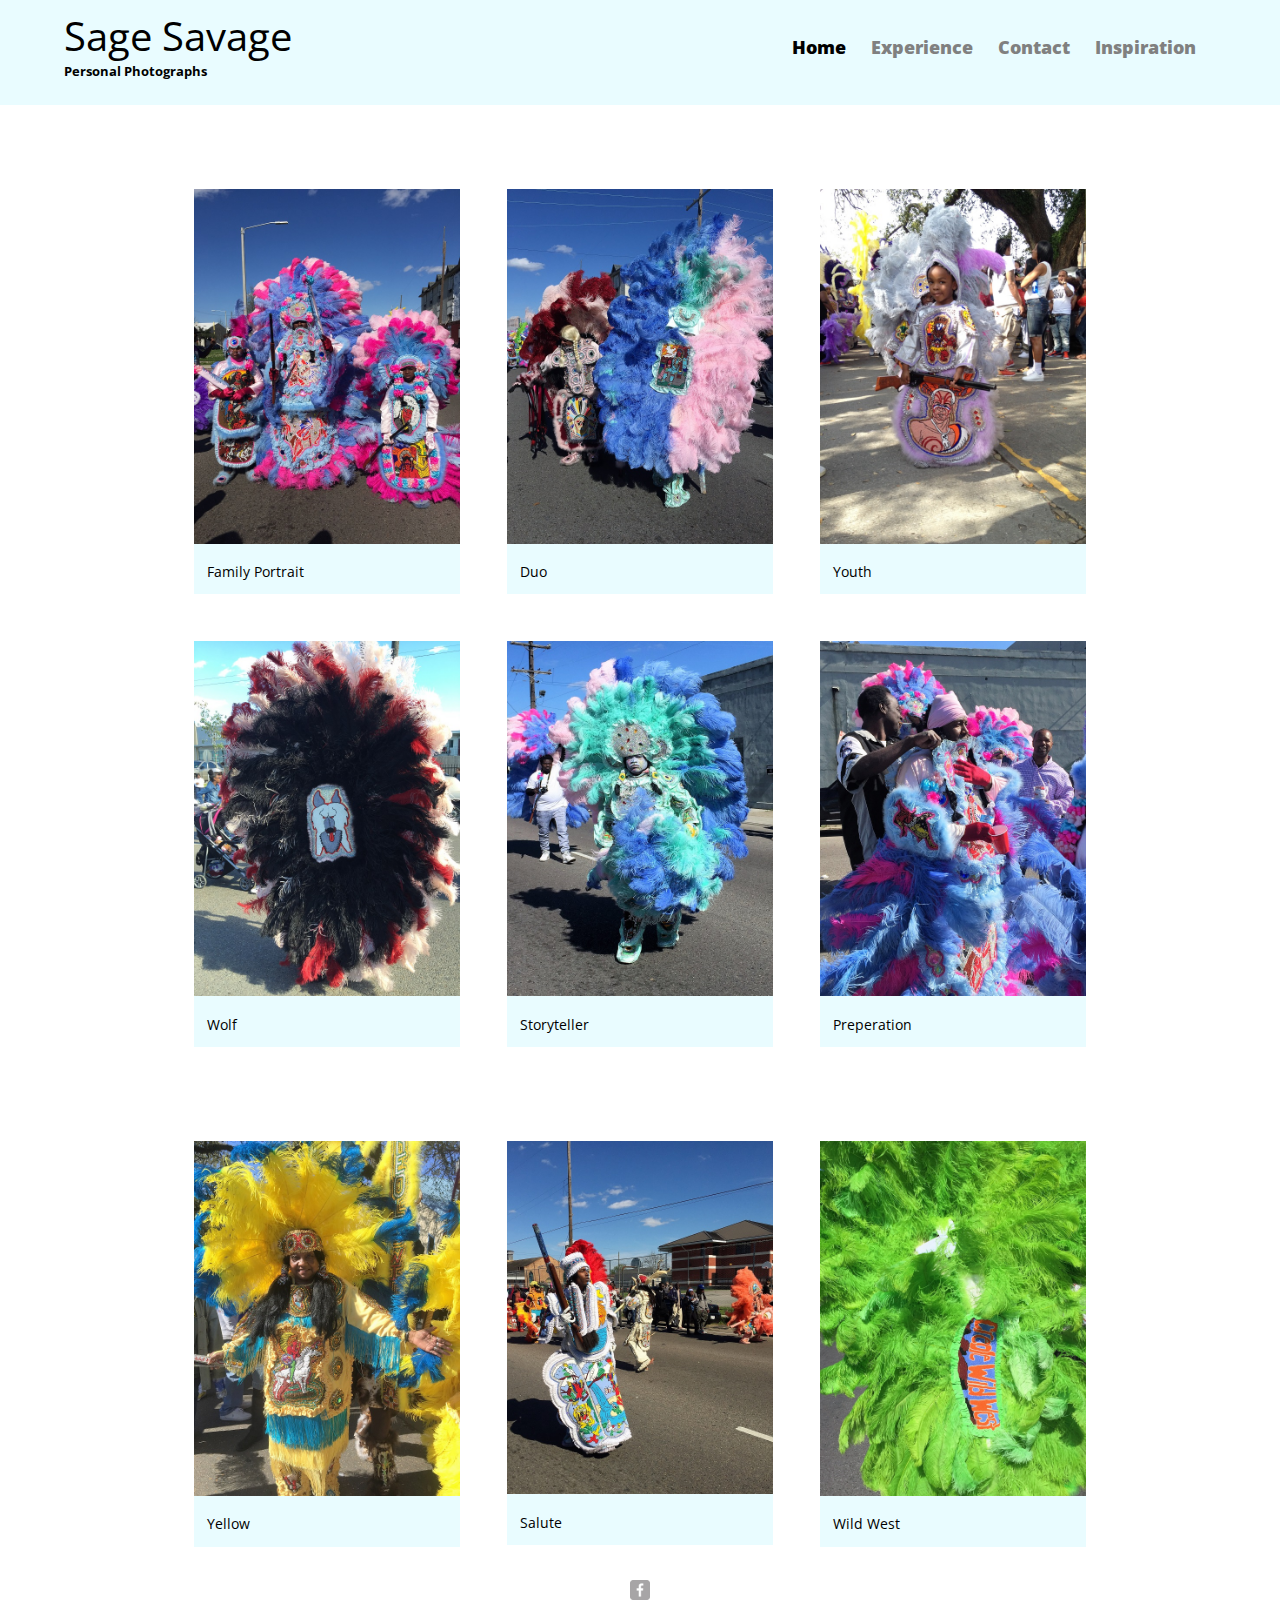
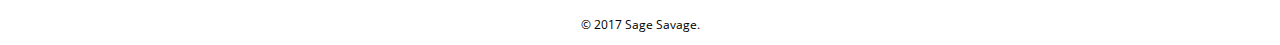
<file: index.html>
<!DOCTYPE html>
<html>
  <head>
    <meta charset="utf-8">
    <title>Sage Savage</title>
    <link rel="stylesheet" href="CSS/normalize.css">
     <link href="https://fonts.googleapis.com/css?family=Open+Sans+Condensed:300" rel="stylesheet">
    <link rel="stylesheet" href="styles.css">
    <link rel="stylesheet" href="CSS/responsive.css">
    <meta name="viewport" content="width=device-width, initial-scale=1.0">
  </head>
  <body>
    <header>
      <a href="index.html" id="logo">
        <h1>Sage Savage</h1>
        <h2>Personal Photographs</h2>
      </a>
      <nav>
        <ul>
          <li><a href="index.html" class="selected">Home</a></li>
          <li><a href="Experience.html">Experience</a></li>
          <li><a href="Contact.html">Contact</a></li>
          <li><a href="Inspiration.html">Inspiration</a></li>
        </ul>
      </nav>
    </header>
    <div id="wrapper">
      <section>
        <ul id="gallery">
          <li>
            <a href="IMG/FamilyPortrait.jpg">
              <img src="IMG/FamilyPortrait.jpg" alt="">
              <p>Family Portrait</p>
            </a>
          </li>
          <li>
            <a href="IMG/Duo.jpg">
              <img src="IMG/Duo.jpg" alt="">
              <p>Duo</p>
            </a>
          </li>
          <li>
            <a href="IMG/boy.jpg">
              <img src="IMG/boy.jpg" alt="">
              <p>Youth</p>
            </a>
          </li>
          <li>
            <a href="IMG/Wolf.jpg">
              <img src="IMG/Wolf.jpg" alt="">
              <p>Wolf</p>
            </a>
          </li>
          <li>
            <a href="IMG/Blue2.jpg">
              <img src="IMG/Blue2.jpg" alt="">
              <p>Storyteller</p>
            </a>
          </li>
          <li>
            <a href="IMG/Preperation.jpg">
              <img src="IMG/Preperation.jpg" alt="">
              <p>Preperation</p>
            </a>
          </li>
          <li>
          <li>
            <a href="IMG/Yellow.jpg">
              <img src="IMG/Yellow.jpg" alt="">
              <p>Yellow</p>
            </a>
          </li>
           <li>
            <a href="IMG/White.jpg">
              <img src="IMG/White.jpg" alt="">
              <p>Salute</p>
            </a>
          </li>
           <li>
            <a href="IMG/WildWest.jpg">
              <img src="IMG/WildWest.jpg" alt="">
              <p>Wild West</p>
            </a>
          </li>
        </ul>
      </section>
      <footer>
        <a href="http://facebook.com"><img src="IMG/facebook-wrap.png" alt="Facebook Logo" class="social-icon"></a>
        <p>&copy; 2017 Sage Savage.</p>
      </footer>
    </div>
  </body>
</html>
</file>
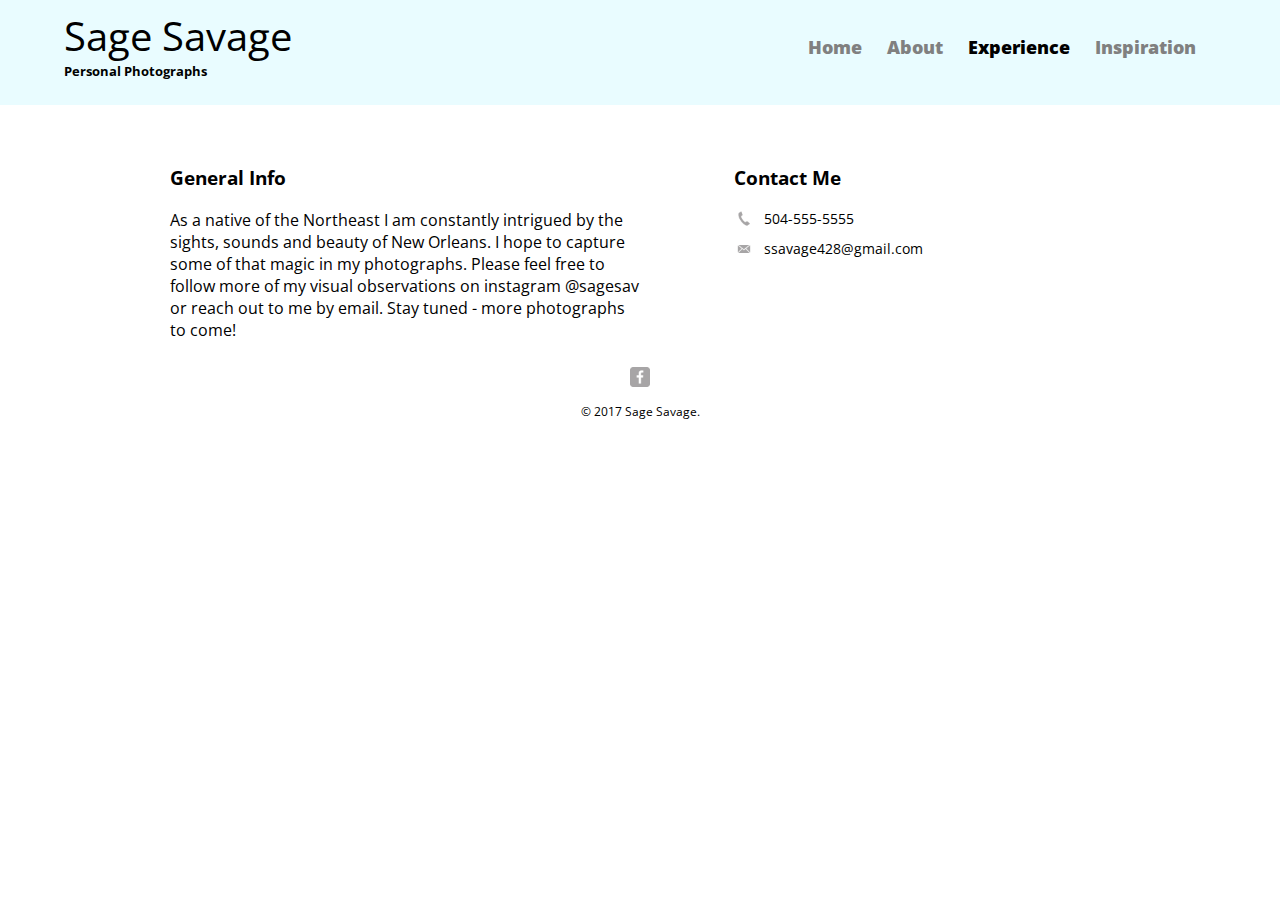
<file: Contact.html>
<!DOCTYPE html>
<html>
  <head>
    <meta charset="utf-8">
    <title>Sage Savage</title>
    <link rel="stylesheet" href="CSS/normalize.css">
     <link href="https://fonts.googleapis.com/css?family=Open+Sans+Condensed:300" rel="stylesheet">
    <link rel="stylesheet" href="styles.css">
    <link rel="stylesheet" href="CSS/responsive.css">
    <meta name="viewport" content="width=device-width, initial-scale=1.0">
  </head>
  <body>
    <header>
      <a href="index.html" id="logo">
        <h1>Sage Savage</h1>
        <h2>Personal Photographs</h2>
      </a>
      <nav>
        <ul>
          <li><a href="index.html">Home</a></li>
          <li><a href="About.html">About</a></li>
          <li><a href="Experience.html" class="selected">Experience</a></li>
          <li><a href="Inspiration.html">Inspiration</a></li>
        </ul>
      </nav>
    </header>
    <div id="wrapper">
    <section id="primary">
        <h3>General Info</h3>
        <p>As a native of the Northeast I am constantly intrigued by the sights, sounds and beauty of New Orleans. I hope to capture some of that magic in my photographs. Please feel free to follow more of my visual observations on instagram @sagesav or reach out to me by email. Stay tuned - more photographs to come!</p>
    </section>
    <section id="secondary">
        <h3>Contact Me</h3>
        <ul class="contact-info">
          <li class="phone"> <a href="Tel:555-6525">504-555-5555</a></li>
          <li class="mail"> <a href="mailto:ssavage428@gmail.com">ssavage428@gmail.com</a></li>
        </ul>
    </section>  
    <footer>
        <a href="http://facebook.com"><img src="IMG/facebook-wrap.png" alt="Facebook Logo" class="social-icon"></a>
        <p>&copy; 2017 Sage Savage.</p>
      </footer>
    </div>
  </body>
</html>
</file>
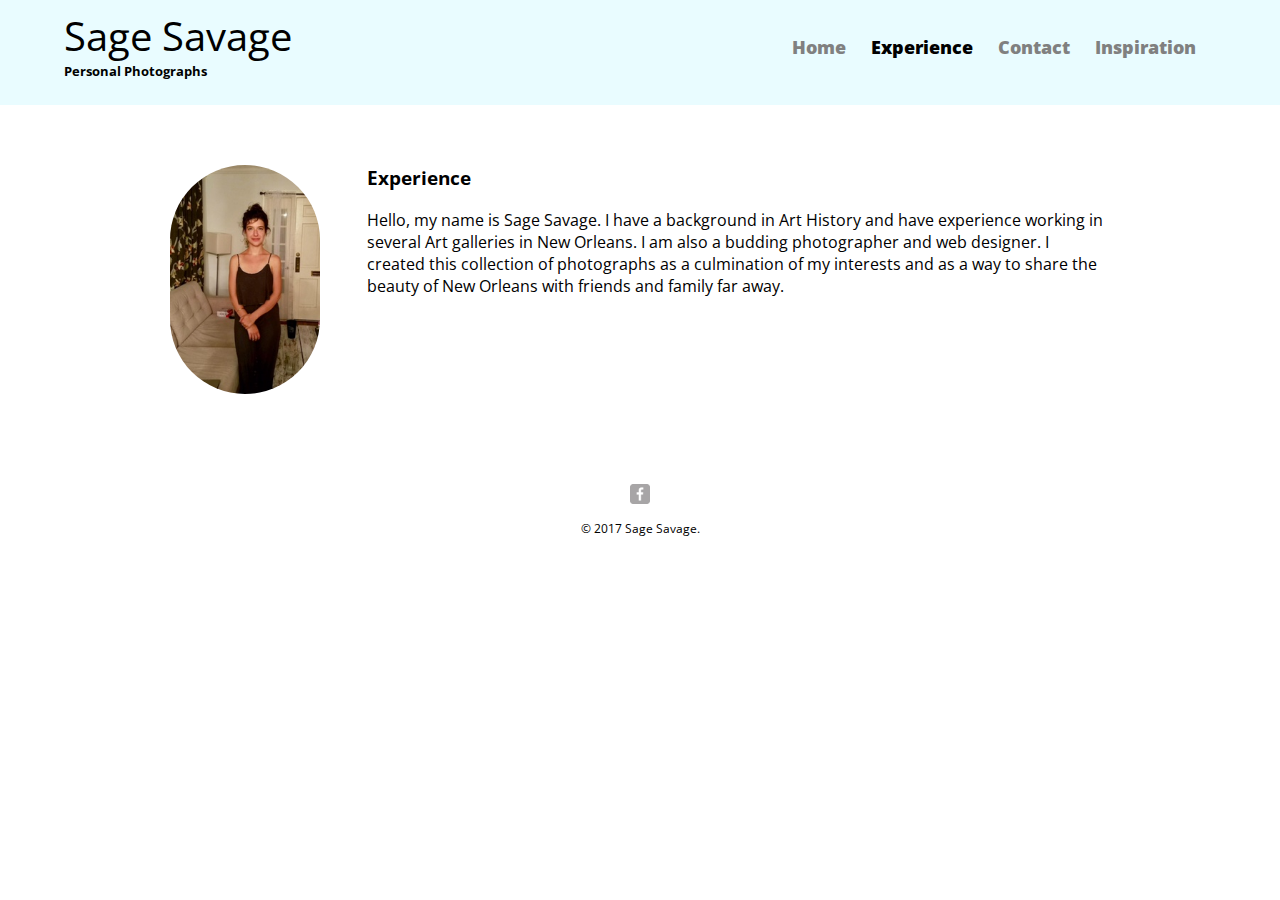
<file: Experience.html>
<!DOCTYPE html>
<html>
  <head>
    <meta charset="utf-8">
    <title>Sage Savage</title>
    <link rel="stylesheet" href="CSS/normalize.css">
    <link href="https://fonts.googleapis.com/css?family=Open+Sans+Condensed:300" rel="stylesheet">
    <link rel="stylesheet" href="styles.css">
    <link rel="stylesheet" href="CSS/responsive.css">
    <meta name="viewport" content="width=device-width, initial-scale=1.0">
  </head>
  <body>
    <header>
      <a href="index.html" id="logo">
        <h1>Sage Savage</h1>
        <h2>Personal Photographs</h2>
      </a>
      <nav>
        <ul>
          <li><a href="index.html">Home</a></li>
          <li><a href="Experience.html" class="selected">Experience</a></li>
          <li><a href="Contact.html">Contact</a></li>
          <li><a href="Inspiration.html">Inspiration</a></li>
        </ul>
      </nav>
    </header>
    <div id="wrapper">
      <section>
        <img src="IMG/Sage_Savage.jpg" alt="photo of Sage Savage" class="profile-image">
        <h3>Experience</h3>
        <p>Hello, my name is Sage Savage. I have a background in Art History and have experience working in several Art galleries in New Orleans. I am also a budding photographer and web designer. I created this collection of photographs as a culmination of my interests and as a way to share the beauty of New Orleans with friends and family far away.</p> 
      </section>
      <footer>
        <a href="http://facebook.com"><img src="IMG/facebook-wrap.png" alt="Facebook Logo" class="social-icon"></a>
        <p>&copy; 2017 Sage Savage.</p>
      </footer>
    </div>
  </body>
</html>
</file>
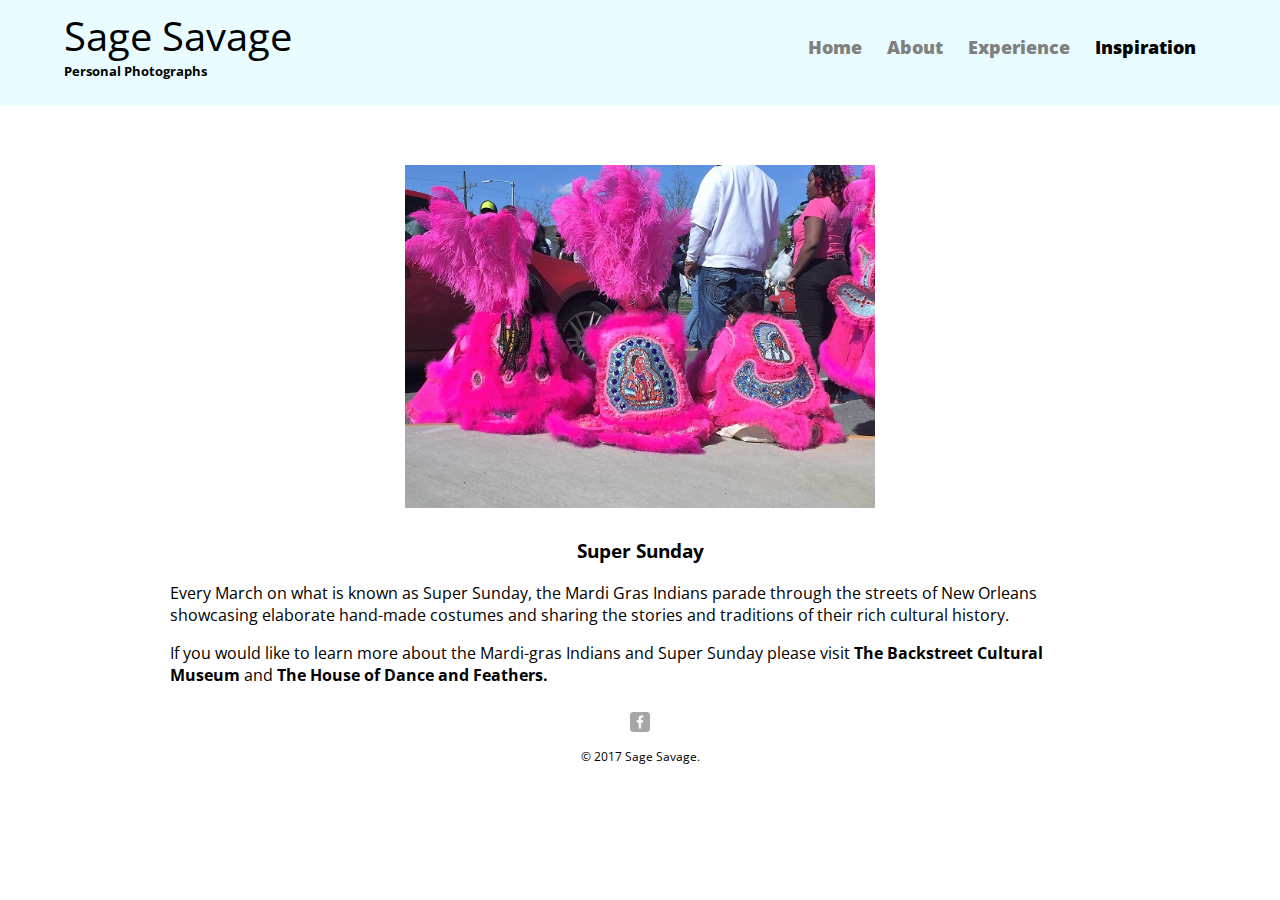
<file: Inspiration.html>
<!DOCTYPE html>
<html>
  <head>
    <meta charset="utf-8">
    <title>Sage Savage</title>
    <link rel="stylesheet" href="CSS/normalize.css">
    <link href="https://fonts.googleapis.com/css?family=Open+Sans+Condensed:300" rel="stylesheet">
    <link rel="stylesheet" href="styles.css">
    <link rel="stylesheet" href="CSS/responsive.css">
    <meta name="viewport" content="width=device-width, initial-scale=1.0">
  </head>
  <body>
    <header>
      <a href="index.html" id="logo">
        <h1>Sage Savage</h1>
        <h2>Personal Photographs</h2>
      </a>
      <nav>
        <ul>
          <li><a href="index.html">Home</a></li>
          <li><a href="About.html">About</a></li>
          <li><a href="Experience.html">Experience</a></li>
          <li><a href="Inspiration.html" class="selected">Inspiration</a></li>
        </ul>
      </nav>
    </header>
    <div id="wrapper">
      <section>
        <img src="IMG/3girls.jpg" alt="photo of three girls in their costumes" class="Mardi-Gras">
        <h3 class="super">Super Sunday</h3>
        <p>Every March on what is known as Super Sunday, the Mardi Gras Indians parade through the streets of New Orleans showcasing elaborate hand-made costumes and sharing the stories and traditions of their rich cultural history.</p>
        <p>If you would like to learn more about the Mardi-gras Indians and Super Sunday please visit <a href ="http://www.backstreetmuseum.org/" id="backstreet"><strong>The Backstreet Cultural Museum</strong></a> and  <a href="http://houseofdanceandfeathers.org/" id="house"><strong>The House of Dance and Feathers.</strong></a></p> 
      </section>
      <footer>
        <a href="http://facebook.com"><img src="IMG/facebook-wrap.png" alt="Facebook Logo" class="social-icon"></a>
        <p>&copy; 2017 Sage Savage.</p>
      </footer>
    </div>
  </body>
</html>
</file>
<file: styles.css>
/********
GENERAL
********/

body {
  font-family: 'Open Sans Condensed', sans-serif;

  background-image: url("http://store.nrsi.com/media/catalog/product/cache/1/image/5e06319eda06f020e43594a9c230972d/1/4/14_pale_blue.jpg");
}


#wrapper {
  max-width: 940px;
  margin: 0 auto; 
  padding: 0 5%;
}



a {
  text-decoration: none;
}


img {
  max-width: 100%;
}

h3 {
  margin: 0 0 1em 0;
}


/* links */



/********
Heading
********/



header { 
  float: left;
  margin: 0 0 30px 0;
  padding: 5px 0 0 0;
  width: 100%;
}
  



#logo {
  text-align: center; 
  margin: 0;
}


h1 {
  font-family: 'Open Sans Condensed',sans-serif;
  margin: 15px 0;
  font-size: 1.75em;
  font-weight: normal; 
  line-height: .8em;
}

h2 {
  font-size: 0.75em;
  margin: -5px 0 0;
  font-weight: bold;
}


/********
navigation 
********/


nav {
  text-align: center;
  padding: 10px 0;
  margin: 20px 0 0;
}


nav ul {
  list-style: none;
  margin: 0 10px;
  padding: 0;
}

nav li {
  display: inline-block;
}


nav a {
  font-weight: 800;
  padding: 15px 10px;
}

/********
FOOTER
********/


footer {
  font-size: 0.75em;
  text-align: center;
  clear: both;
  padding-top: 10px;
  color: #000;
}
  
.social-icon {
  width: 20px;
  height: 20px;
  margin: 0 5px;
}

/********
Page Portfolio
********/


#gallery {
  margin: 0;
  padding: 0;
  list-style: none;
}

#gallery li {
  float: left;
  width: 28.33333333333%;
  margin: 2.5%;
  background-color: #e9fcff;
  color: #fff;
    
}

#gallery li a p {
  margin: 0;
  padding: 5%;
  font-size: .9em;
  color: #000;
  
  
}
  
  

/*****************
Page Experience
*****************/

.profile-image {
  display: block;
  max-width: 150px;
  margin: 0 auto 30px;
  border-radius: 90px;

  
}



/****************
Page Inspiration
*****************/

.Mardi-Gras {
  display: block;
  max-width: 50%;
  margin: 0 auto 30px;
 
}

.super {
  text-align: center; 
  
}


/*************
Page: Contact
*************/


.contact-info {
  list-style: none;
  padding: 0;
  margin: 0;
  font-size: 0.9em;
  
}

.contact-info a {
  display: block;
  min-height: 20px;
  background-repeat: no-repeat;
  background-size: 20px 20px;
  padding: 0 0 0 30px;
  margin: 0 0 10px;
  
}

.contact-info li.phone a {
  background-image: url('../IMG/phone.png'); 
} 



.contact-info li.mail a {
  background-image: url('../IMG/mail.png'); 
} 

    
    

 



/********
COLORS
********/




/* green header*/
header {
  background: #e9fcff;
  border-color: #d0f9ff;
}

nav {
  background: #d0f9ff;
}

/* logo text */
h1, h2 {
  color: #000000;
}

a {
  
  color: #000;
}

/* nav background on mobile devices */

  
/* nav link */
nav a, nav a:visited {
   color: #808080;
}


/*selected nav link*/
nav a.selected, nav a:hover {
 color: #000; 
}
</file>
<file: CSS/responsive.css>
@media screen and (min-width: 480px) {

/******************
TWO COLUMN LAYOUT
*******************/
 
  
  #primary {
    width: 50%;
    float: left;
  }
  
  
  #secondary {
    width: 40%;
    float: right;
  }
  

}    
 /******************
Page: Portfolio
*******************/ 
  
  #gallery li { 
    width: 28.3333%;
      
  }
  
  #gallery li:nth-child(4n) {
    clear: left;
  }
  
  
  /******************
Page: About
*******************/ 
  
  .profile-image {
    float: left;
    margin: 0 5% 80px 0;
  }
  
  


@media screen and (min-width: 660px) {
  
/***********************
Page: Header
***********************/ 
  
  nav {
    background: none;
    float: right;
    font-size: 1.125em;
    margin-right: 5%;
    text-align: right;
    width: 45%;
  }
  
  #logo {
    float: left;
    margin-left: 5%;
    text-align: left;
    width: 45%;
  }
    
    
 h1 {
      font-size: 2.5em;
    }

h2 {
      font-size: 0.825em;
      margin-bottom: 20px;
  
}
  
  header { 
    border-bottom: 5px solid #e9fcff;
    margin-bottom: 60px; 
  }
  
  
}
</file>
